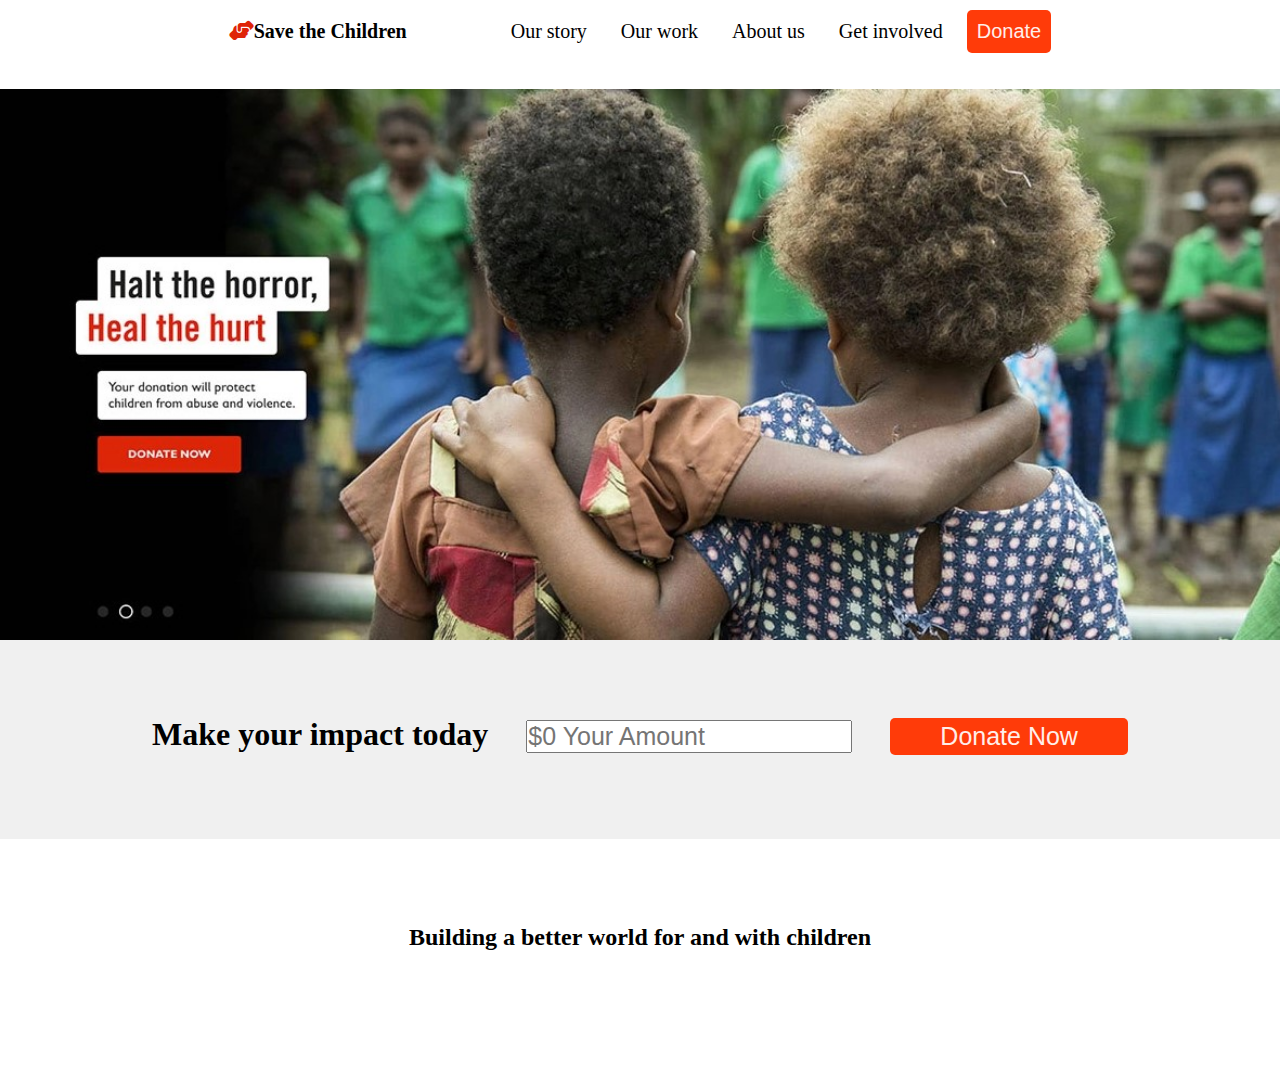
<file: Chrarity/index.html>
<!DOCTYPE html>
<html lang="en">
<head>
    <meta charset="UTF-8">
    <meta name="viewport" content="width=device-width, initial-scale=1.0">
    <link rel="stylesheet" href="https://cdnjs.cloudflare.com/ajax/libs/font-awesome/6.4.2/css/all.min.css">
    <title>Charity Website</title>
</head>
<body>
    <!--header part-->
    <nav class="nav">
        
            <center>
                <i class="fa-solid fa-handshake-angle" id="icon"></i><span class="title"><b>Save the Children</b></span>
                    <span class="text">Our story</span>
                    <span class="text">Our work</span>
                    <span class="text">About us</span>
                    <span class="text">Get involved</span>
                    <button class="btn">Donate</button>

            </center>
    </nav> <br><br>
    <!--header part end-->

    <!--main part-->
    <div class="main">
    <img src="./Asset/img/picture.jpg"  width="100%"><br><br><br><br><br>    
    <center>
        <form id="form">
            <h1>Make your impact today 
                <input type="text" id="amount" placeholder="$0 Your Amount">
                <span>
                    <button class="donare">Donate Now</button>
                </span>
            </h1>
            
        </form> 
    </center>
    </div>
    <!--maint part end-->

    
    <!--end part-->
    <footer class="footer">
        <center><h2>Building a better world for and with children</h2></center>        


    </footer>
    
    <!--the end-->
</body>



<style>
    *{
        margin:0;
        padding: 0;
    }
    .nav{
        background-color: #ffffff;
        
    }
    .nav #icon{
        color:#df2408;
        font-size: 20px;
        margin-top: 10px;
    
    }
    .nav .title{
        font-size: 20px;
        margin-right: 80px;
        margin-top: 10px;
    }
    
    .nav .header span{
        padding: 10px;

    }
    .nav .text{
        font-size: 20px;
        padding: 10px;
        margin-left: 10px;
        margin-top: 10px;
    }
    .nav .btn{
        background-color: #ff3b09;
        color:#ffeee9;
        border: none;
        border-radius: 5px;
        font-size: 20px;
        padding: 10px;
        margin-left: 10px;
        margin-top: 10px;
    }
    .main{
        background-color: #f0f0f0;
        height: 750px;
        
    }
    .main #amount{
        font-size: 25px;
        margin-left: 30px;
        
    }
    .donare{
        background-color: #ff3b09;
        color:#ffeee9;
        border: none;
        border-radius: 5px;
        font-size: 25px;
        padding-left:50px ;
        padding-right: 50px;
        padding-top: 4px;
        padding-bottom: 4px;
        margin-left: 30px;
        

    }
    .footer{
        background-color: #ffffff;
        height: 150px;
        
    }
    .footer h2{
        margin-top: 85px;
        
    }
</style>


</html>
</file>
